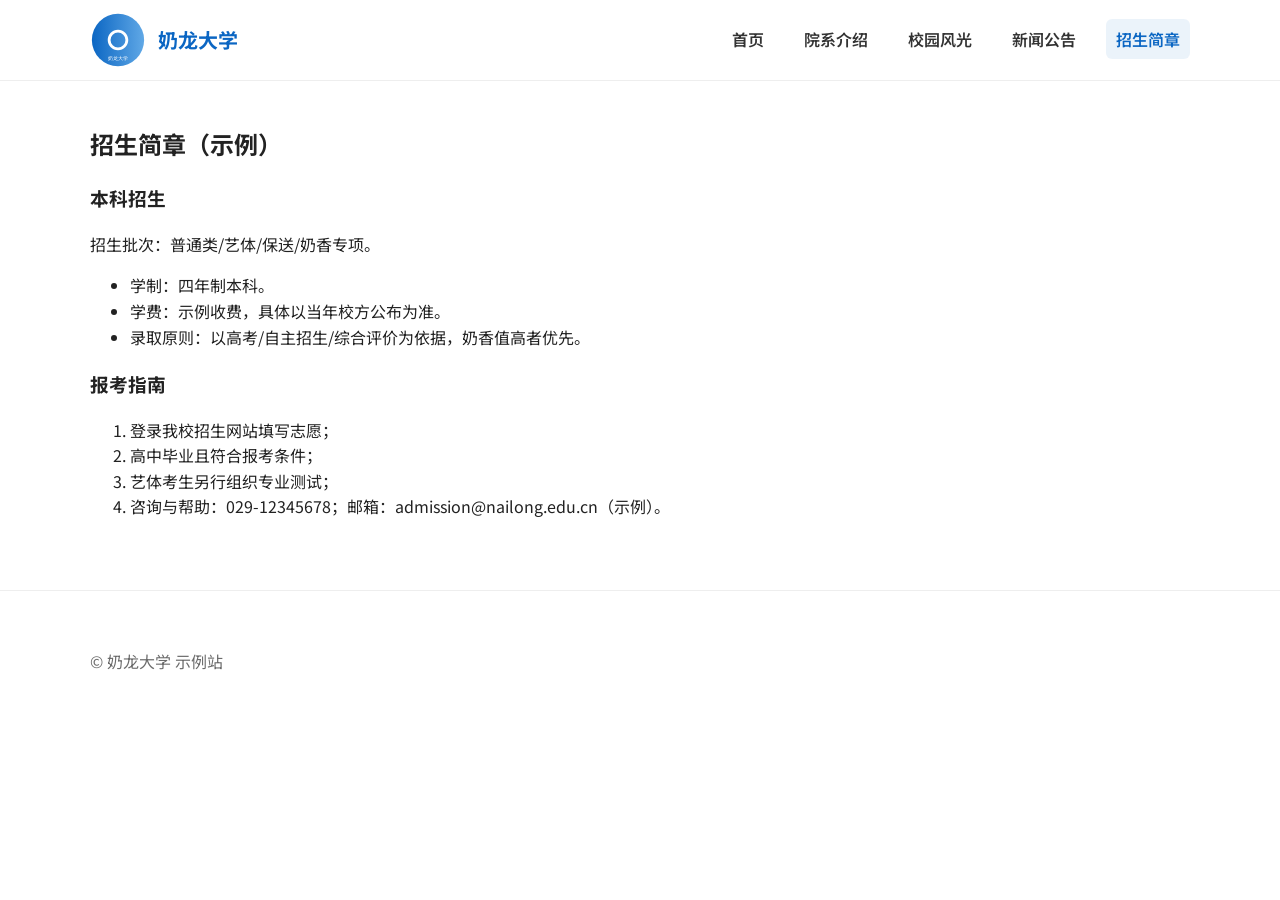
<file: admission.html>
<!doctype html>
<html lang="zh-CN">
<head>
  <meta charset="utf-8" />
  <meta name="viewport" content="width=device-width,initial-scale=1" />
  <title>招生简章 · 奶龙大学</title>
  <link rel="stylesheet" href="assets/css/style.css" />
  <link rel="icon" href="assets/img/favicon.svg" />
  <link href="https://fonts.googleapis.com/css2?family=Noto+Sans+SC:wght@400;700&display=swap" rel="stylesheet">
</head>
<body>
  <header class="site-header">
    <div class="container header-inner">
      <div class="logo">
        <img src="assets/img/emblem.svg" alt="奶龙大学校徽" class="emblem">
        <div class="logo-text">
          <h1>奶龙大学</h1>
        </div>
      </div>
      <nav class="main-nav" aria-label="主导航">
        <a href="index.html">首页</a>
        <a href="departments.html">院系介绍</a>
        <a href="campus.html">校园风光</a>
        <a href="news.html">新闻公告</a>
        <a href="admission.html" class="active">招生简章</a>
      </nav>
    </div>
  </header>

  <main class="container">
    <h2>招生简章（示例）</h2>

    <section class="admission-info">
      <h3>本科招生</h3>
      <p>招生批次：普通类/艺体/保送/奶香专项。</p>
      <ul>
        <li>学制：四年制本科。</li>
        <li>学费：示例收费，具体以当年校方公布为准。</li>
        <li>录取原则：以高考/自主招生/综合评价为依据，奶香值高者优先。</li>
      </ul>
    </section>

    <section class="admission-info">
      <h3>报考指南</h3>
      <ol>
        <li>登录我校招生网站填写志愿；</li>
        <li>高中毕业且符合报考条件；</li>
        <li>艺体考生另行组织专业测试；</li>
        <li>咨询与帮助：029-12345678；邮箱：admission@nailong.edu.cn（示例）。</li>
      </ol>
    </section>
  </main>

  <footer class="site-footer">
    <div class="container">
      <p>© 奶龙大学 示例站</p>
    </div>
  </footer>
</body>
</html>
</file>
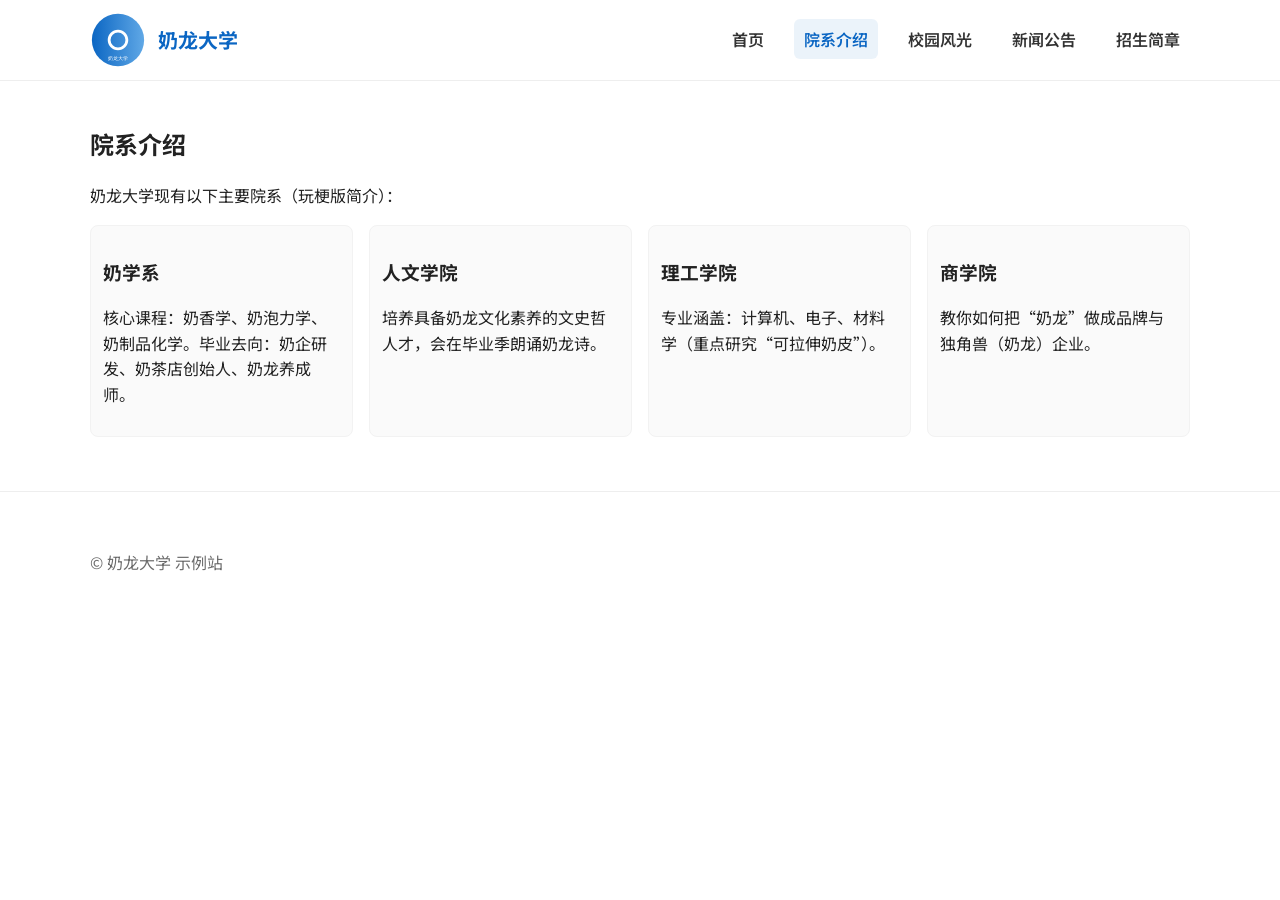
<file: departments.html>
<!doctype html>
<html lang="zh-CN">
<head>
  <meta charset="utf-8" />
  <meta name="viewport" content="width=device-width,initial-scale=1" />
  <title>院系介绍 · 奶龙大学</title>
  <link rel="stylesheet" href="assets/css/style.css" />
  <link rel="icon" href="assets/img/favicon.svg" />
  <link href="https://fonts.googleapis.com/css2?family=Noto+Sans+SC:wght@400;700&display=swap" rel="stylesheet">
</head>
<body>
  <header class="site-header">
    <div class="container header-inner">
      <div class="logo">
        <img src="assets/img/emblem.svg" alt="奶龙大学校徽" class="emblem">
        <div class="logo-text">
          <h1>奶龙大学</h1>
        </div>
      </div>
      <nav class="main-nav" aria-label="主导航">
        <a href="index.html">首页</a>
        <a href="departments.html" class="active">院系介绍</a>
        <a href="campus.html">校园风光</a>
        <a href="news.html">新闻公告</a>
        <a href="admission.html">招生简章</a>
      </nav>
    </div>
  </header>

  <main class="container">
    <h2>院系介绍</h2>
    <p>奶龙大学现有以下主要院系（玩梗版简介）：</p>

    <section class="dept-list">
      <article class="dept">
        <h3>奶学系</h3>
        <p>核心课程：奶香学、奶泡力学、奶制品化学。毕业去向：奶企研发、奶茶店创始人、奶龙养成师。</p>
      </article>

      <article class="dept">
        <h3>人文学院</h3>
        <p>培养具备奶龙文化素养的文史哲人才，会在毕业季朗诵奶龙诗。</p>
      </article>

      <article class="dept">
        <h3>理工学院</h3>
        <p>专业涵盖：计算机、电子、材料学（重点研究“可拉伸奶皮”）。</p>
      </article>

      <article class="dept">
        <h3>商学院</h3>
        <p>教你如何把“奶龙”做成品牌与独角兽（奶龙）企业。</p>
      </article>
    </section>
  </main>

  <footer class="site-footer">
    <div class="container">
      <p>© 奶龙大学 示例站</p>
    </div>
  </footer>
</body>
</html>
</file>
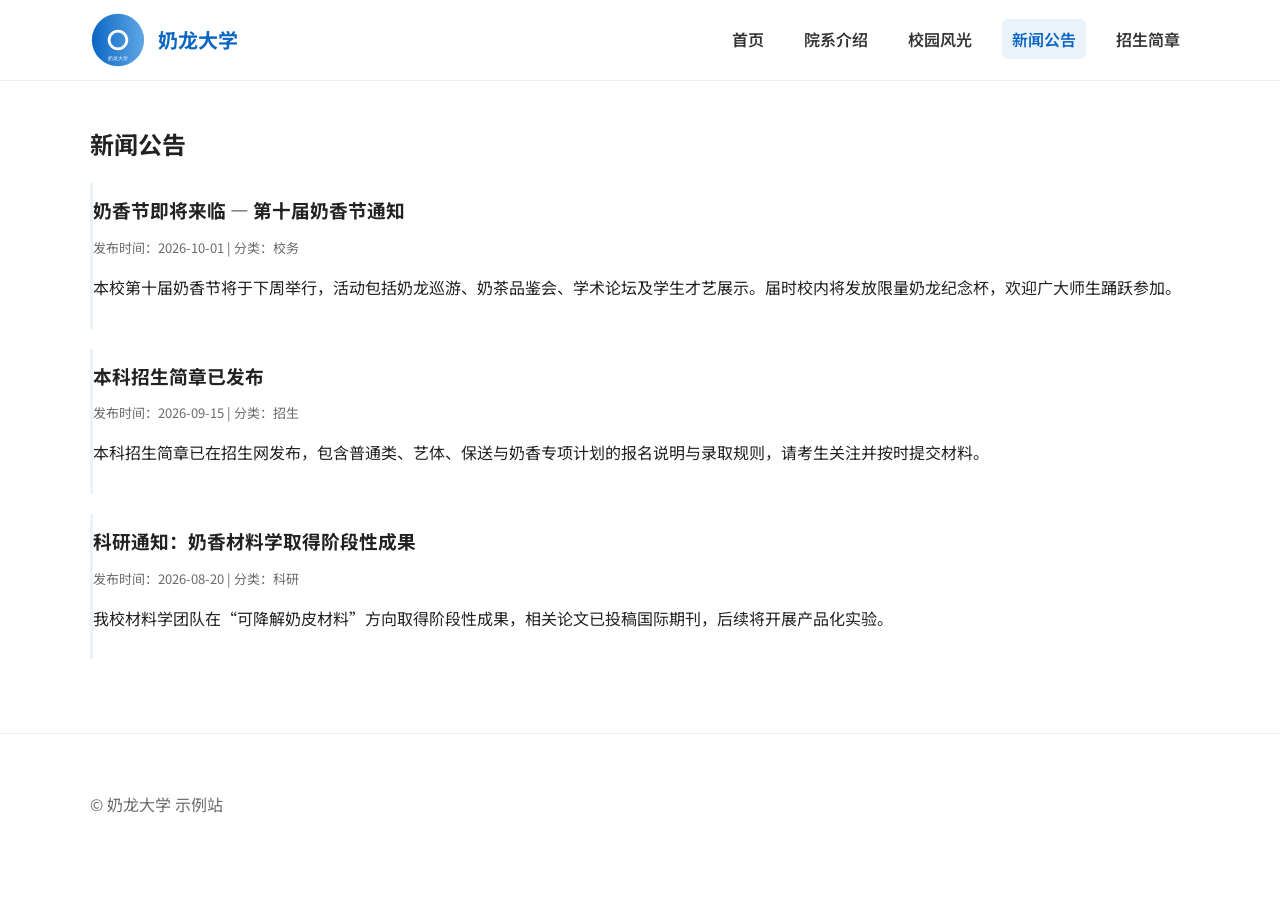
<file: news.html>
<!doctype html>
<html lang="zh-CN">
<head>
  <meta charset="utf-8" />
  <meta name="viewport" content="width=device-width,initial-scale=1" />
  <title>新闻公告 · 奶龙大学</title>
  <link rel="stylesheet" href="assets/css/style.css" />
  <link rel="icon" href="assets/img/favicon.svg" />
  <link href="https://fonts.googleapis.com/css2?family=Noto+Sans+SC:wght@400;700&display=swap" rel="stylesheet">
</head>
<body>
  <header class="site-header">
    <div class="container header-inner">
      <div class="logo">
        <img src="assets/img/emblem.svg" alt="奶龙大学校徽" class="emblem">
        <div class="logo-text">
          <h1>奶龙大学</h1>
        </div>
      </div>
      <nav class="main-nav" aria-label="主导航">
        <a href="index.html">首页</a>
        <a href="departments.html">院系介绍</a>
        <a href="campus.html">校园风光</a>
        <a href="news.html" class="active">新闻公告</a>
        <a href="admission.html">招生简章</a>
      </nav>
    </div>
  </header>

  <main class="container">
    <h2>新闻公告</h2>

    <article id="n1" class="news-item">
      <h3>奶香节即将来临 — 第十届奶香节通知</h3>
      <p class="muted">发布时间：2026-10-01 | 分类：校务</p>
      <p>本校第十届奶香节将于下周举行，活动包括奶龙巡游、奶茶品鉴会、学术论坛及学生才艺展示。届时校内将发放限量奶龙纪念杯，欢迎广大师生踊跃参加。</p>
    </article>

    <article id="n2" class="news-item">
      <h3>本科招生简章已发布</h3>
      <p class="muted">发布时间：2026-09-15 | 分类：招生</p>
      <p>本科招生简章已在招生网发布，包含普通类、艺体、保送与奶香专项计划的报名说明与录取规则，请考生关注并按时提交材料。</p>
    </article>

    <article id="n3" class="news-item">
      <h3>科研通知：奶香材料学取得阶段性成果</h3>
      <p class="muted">发布时间：2026-08-20 | 分类：科研</p>
      <p>我校材料学团队在“可降解奶皮材料”方向取得阶段性成果，相关论文已投稿国际期刊，后续将开展产品化实验。</p>
    </article>

  </main>

  <footer class="site-footer">
    <div class="container">
      <p>© 奶龙大学 示例站</p>
    </div>
  </footer>
</body>
</html>
</file>
<file: assets/css/style.css>
/* 奶龙大学 简约风格样式（中文页面） */
:root{
  --brand:#0b66c3; /* 靛蓝色高校风 */
  --muted:#6b6b6b;
  --max-width:1100px;
  --radius:8px;
  font-family: "Noto Sans SC", "PingFang SC", "Hiragino Sans GB", "Microsoft Yahei", sans-serif;
  color-scheme: light;
}

*{box-sizing:border-box}
body{
  margin:0;
  background:#fff;
  color:#222;
  line-height:1.6;
  -webkit-font-smoothing:antialiased;
  -moz-osx-font-smoothing:grayscale;
}

.container{
  width:90%;
  max-width:var(--max-width);
  margin:0 auto;
  padding:24px 0;
}

/* Header */
.site-header{
  border-bottom:1px solid #eee;
  background:#fff;
}
.header-inner{
  display:flex;
  align-items:center;
  justify-content:space-between;
  gap:20px;
  padding:12px 0;
}
.logo{
  display:flex;
  align-items:center;
  gap:12px;
}
.emblem{width:56px;height:56px}
.logo-img{width:64px;height:64px}
.logo-text h1{
  margin:0;
  font-size:20px;
  color:var(--brand);
}
.logo-text .subtitle{
  margin:0;
  font-size:12px;
  color:var(--muted);
}

/* Nav */
.main-nav a{
  margin-left:16px;
  text-decoration:none;
  color:#333;
  padding:8px 10px;
  border-radius:6px;
  font-weight:600;
}
.main-nav a.active,
.main-nav a:hover{
  background:rgba(11,102,195,0.08);
  color:var(--brand);
}

/* Hero / Banner */
.hero{
  padding:36px 0;
}
.banner{
  background:linear-gradient(180deg, rgba(11,102,195,0.06), rgba(11,102,195,0.02));
  border-bottom:1px solid rgba(11,102,195,0.06);
  padding:48px 0;
}
.hero-inner{
  display:flex;
  align-items:center;
  gap:32px;
}
.hero-left{flex:1}
.hero-right{flex:1; text-align:right}
.hero h2{
  margin-top:0;
  font-size:32px;
  color:var(--brand);
}
.lead{font-size:16px;color:#444}
.mascot{width:220px;max-width:80%}
.mascot-large{width:320px}

/* Buttons */
.btn{
  display:inline-block;
  background:var(--brand);
  color:#fff;
  padding:10px 18px;
  border-radius:6px;
  text-decoration:none;
  font-weight:700;
}

/* News / Cards */
.news-list{list-style:none;padding:0;margin:8px 0 0}
.news-list li{padding:8px 0;border-bottom:1px dashed #eee;color:#333}

.quick-links{display:flex;gap:16px;padding:24px 0}
.card{
  flex:1;
  border:1px solid #f0f0f0;
  padding:18px;
  border-radius:8px;
  background:#fff;
  box-shadow:0 1px 3px rgba(0,0,0,0.03);
}
.card h4{margin:0 0 8px}
.card a{color:var(--brand);font-weight:700;text-decoration:none}

/* Departments */
.dept-list{display:grid;grid-template-columns:repeat(auto-fit,minmax(220px,1fr));gap:16px;margin-top:12px}
.dept{border:1px solid #f2f2f2;padding:12px;border-radius:8px;background:#fafafa}

/* Gallery */
.gallery{display:grid;grid-template-columns:repeat(auto-fit,minmax(240px,1fr));gap:12px;margin-top:12px}
.gallery img{width:100%;height:auto;border-radius:6px}
.gallery figcaption{font-size:13px;color:var(--muted);margin-top:6px}

/* News page */
.news-item{border-left:3px solid rgba(11,102,195,0.08);padding:12px 0;margin-bottom:20px}
.news-item h3{margin:0 0 6px}
.news-item .muted{color:var(--muted);font-size:13px;margin-bottom:8px}

/* Footer */
.site-footer{border-top:1px solid #eee;padding:18px 0;margin-top:30px;color:var(--muted)}
.site-footer .small{font-size:12px;margin-top:8px}

/* Responsive */
@media (max-width:800px){
  .hero-inner{flex-direction:column-reverse;text-align:center}
  .hero-right{text-align:center}
  .main-nav{display:flex;gap:8px;flex-wrap:wrap}
  .emblem{display:none}
}
</file>
